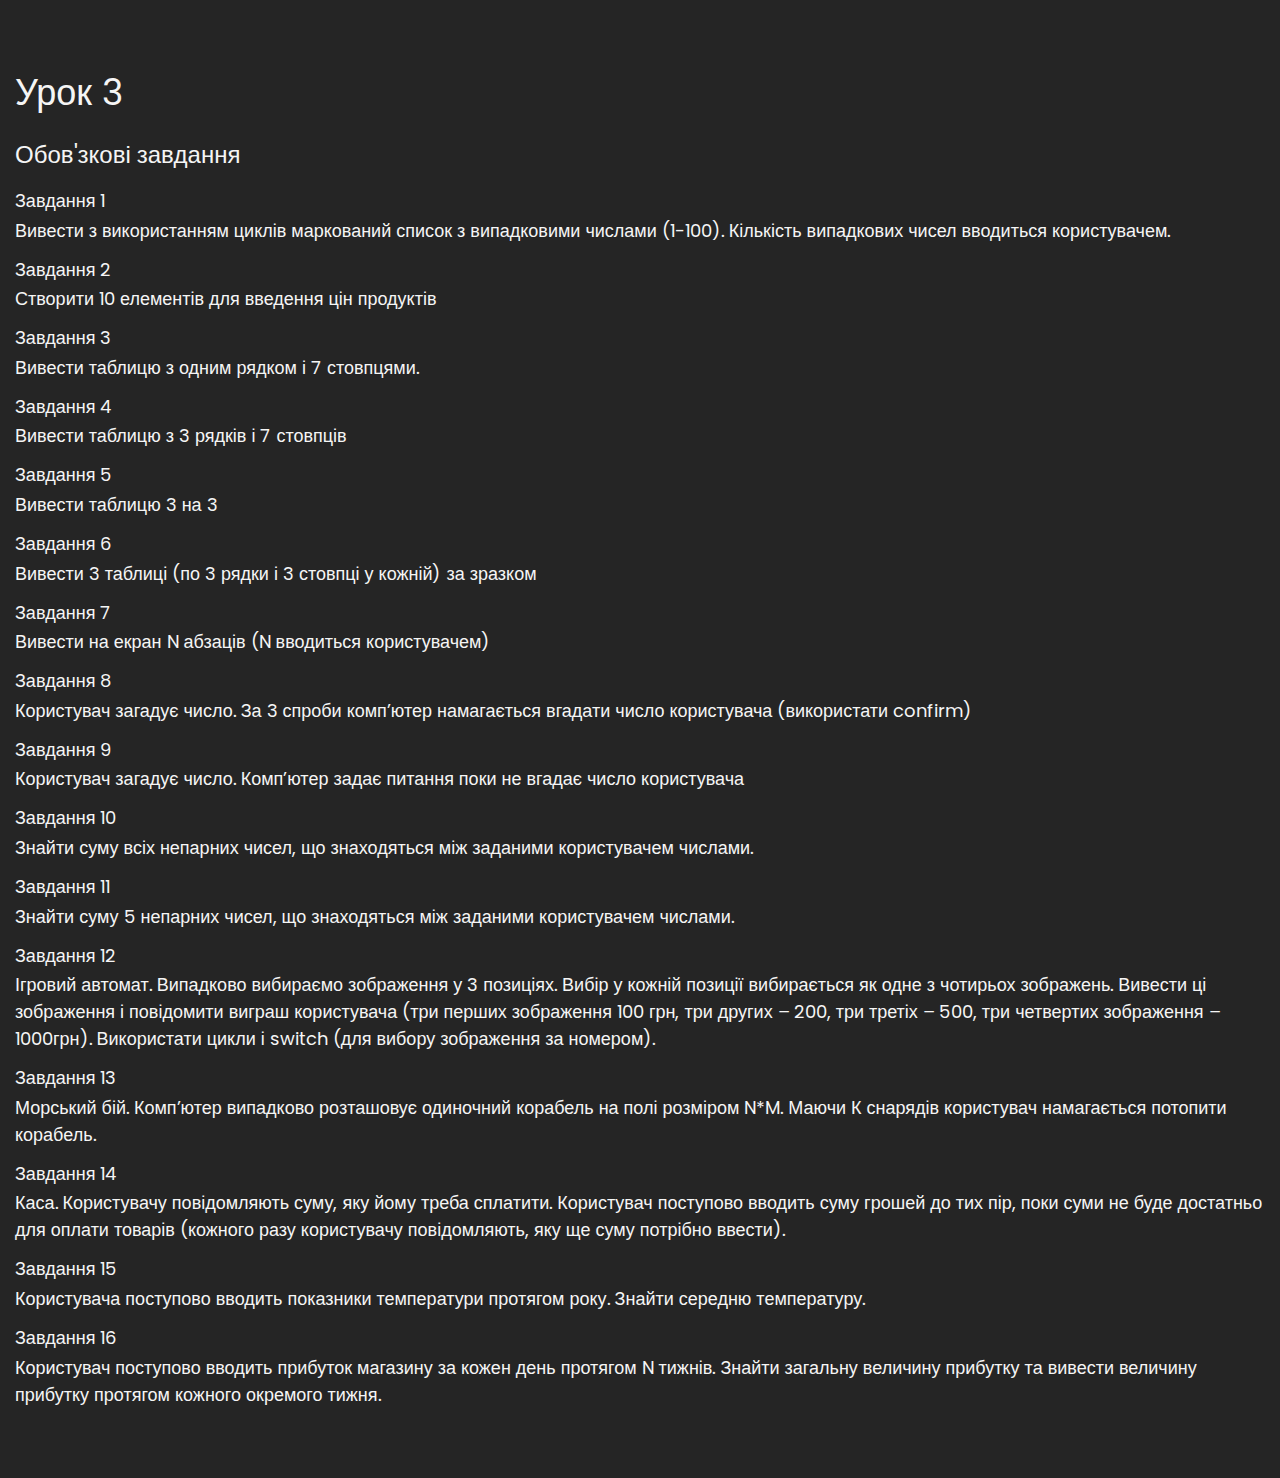
<file: index.html>
<!DOCTYPE html>
<html lang="ukr">

<head>
   <meta charset="UTF-8">
   <meta http-equiv="X-UA-Compatible" content="IE=edge">
   <meta name="viewport" content="width=device-width, initial-scale=1.0">
   <link rel="stylesheet" href="css/style.css">
   <title>Урок 5</title>
</head>

<body>
   <main class="page">
      <section class="block">
         <div class="block__container">
            <h1 class="block__title">Урок 3</h1>
            <div class="block__body">
               <div class="block__box">
                  <h2 class="block__subtitle">Обов'зкові завдання</h2>
                  <ul class="block__list">
                     <li class="block__item">
                        <a href="tasks/task1.html" class="block__link">Завдання 1</a>
                        <p class="block__text">Вивести з використанням циклів маркований список з випадковими числами (1-100). Кількість випадкових чисел вводиться користувачем.</p>
                     </li>
                     <li class="block__item">
                        <a href="tasks/task2.html" class="block__link">Завдання 2</a>
                        <p class="block__text">Створити 10 елементів для введення цін продуктів</p>
                     </li>
                     <li class="block__item">
                        <a href="tasks/task3.html" class="block__link">Завдання 3</a>
                        <p class="block__text">Вивести таблицю з одним рядком і 7 стовпцями.</p>
                     </li>
                     <li class="block__item">
                        <a href="tasks/task4.html" class="block__link">Завдання 4</a>
                        <p class="block__text">Вивести таблицю з 3 рядків і 7 стовпців</p>
                     </li>
                     <li class="block__item">
                        <a href="tasks/task5.html" class="block__link">Завдання 5</a>
                        <p class="block__text">Вивести таблицю 3 на 3</p>
                     </li>
                     <li class="block__item">
                        <a href="tasks/task6.html" class="block__link">Завдання 6</a>
                        <p class="block__text">Вивести 3 таблиці (по 3 рядки і 3 стовпці у кожній) за зразком</p>
                     </li>
                     <li class="block__item">
                        <a href="tasks/task7.html" class="block__link">Завдання 7</a>
                        <p class="block__text">Вивести на екран N абзаців (N вводиться користувачем)</p>
                     </li>
                     <li class="block__item">
                        <a href="tasks/task8.html" class="block__link">Завдання 8</a>
                        <p class="block__text">Користувач загадує число. За 3 спроби комп’ютер намагається вгадати число користувача (використати confirm)</p>
                     </li>
                     <li class="block__item">
                        <a href="tasks/task9.html" class="block__link">Завдання 9</a>
                        <p class="block__text">Користувач загадує число. Комп’ютер задає питання поки не вгадає число користувача</p>
                     </li>
                     <li class="block__item">
                        <a href="tasks/task10.html" class="block__link">Завдання 10</a>
                        <p class="block__text">Знайти суму всіх непарних чисел, що знаходяться між заданими користувачем числами.</p>
                     </li>
                     <li class="block__item">
                        <a href="tasks/task11.html" class="block__link">Завдання 11</a>
                        <p class="block__text">Знайти суму 5 непарних чисел, що знаходяться між заданими користувачем числами.</p>
                     </li>
                     <li class="block__item">
                        <a href="tasks/task12.html" class="block__link">Завдання 12</a>
                        <p class="block__text">Ігровий автомат. Випадково вибираємо зображення у 3 позиціях. Вибір у кожній позиції вибирається як одне з чотирьох зображень. Вивести ці зображення і повідомити виграш користувача (три перших зображення 100 грн, три других – 200, три третіх – 500, три четвертих зображення – 1000грн). Використати цикли і switch (для вибору зображення за номером).</p>
                     </li>
                     <li class="block__item">
                        <a href="tasks/task13.html" class="block__link">Завдання 13</a>
                        <p class="block__text">Морський бій. Комп’ютер випадково розташовує одиночний корабель на полі розміром N*M. Маючи К снарядів користувач намагається потопити корабель.</p>
                     </li>
                     <li class="block__item">
                        <a href="tasks/task14.html" class="block__link">Завдання 14</a>
                        <p class="block__text">Каса. Користувачу повідомляють суму, яку йому треба сплатити. Користувач поступово вводить суму грошей до тих пір, поки суми не буде достатньо для оплати товарів (кожного разу користувачу повідомляють, яку ще суму потрібно ввести).</p>
                     </li>
                     <li class="block__item">
                        <a href="tasks/task15.html" class="block__link">Завдання 15</a>
                        <p class="block__text">Користувача поступово вводить показники температури протягом року. Знайти середню температуру.</p>
                     </li>
                     <li class="block__item">
                        <a href="tasks/task16.html" class="block__link">Завдання 16</a>
                        <p class="block__text">Користувач поступово вводить прибуток магазину за кожен день протягом N тижнів. Знайти загальну величину прибутку та вивести величину прибутку протягом кожного окремого тижня.</p>
                     </li>
                  </ul>
               </div>
            </div>
         </div>
      </section>
   </main>
</body>

</html>
</file>
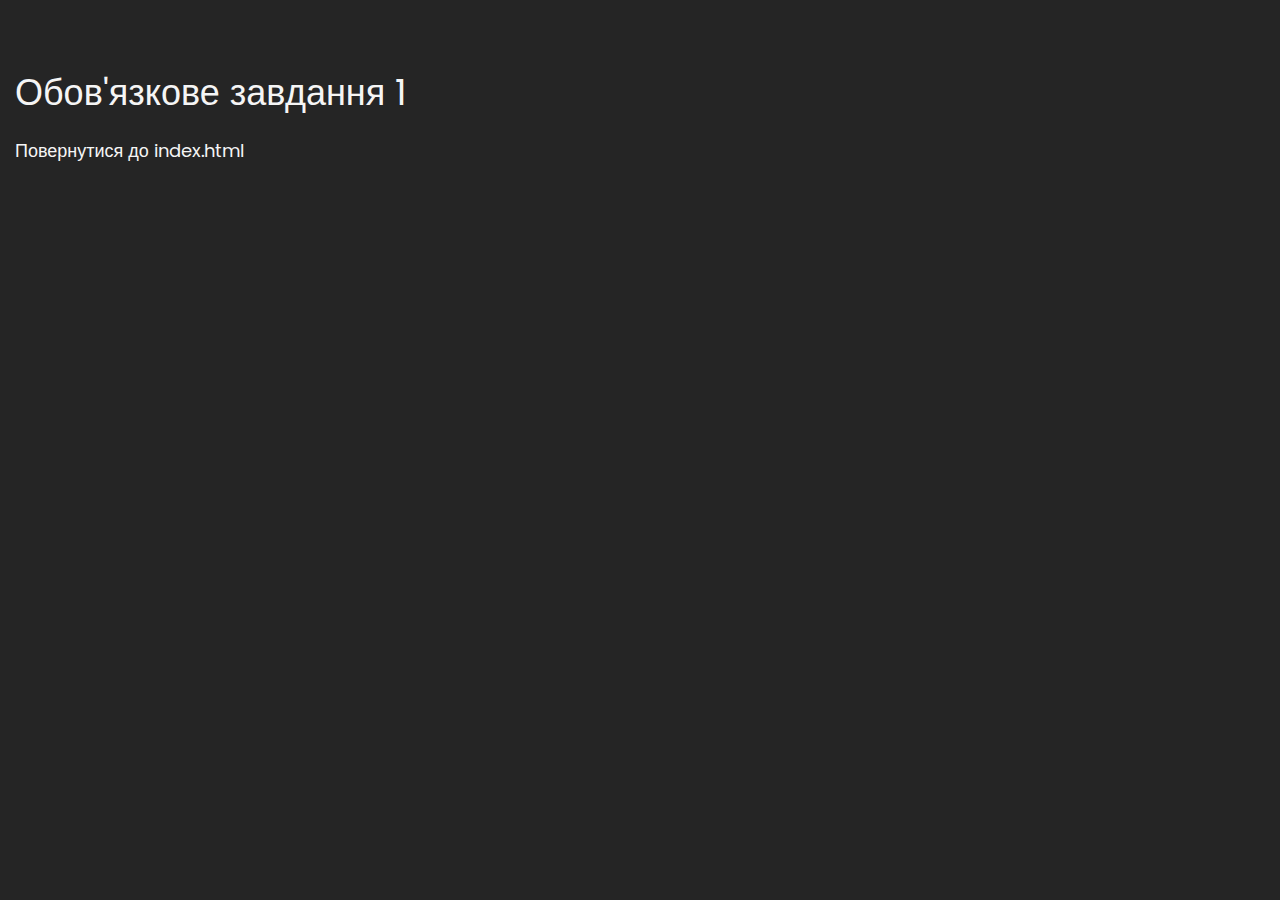
<file: tasks/task1.html>
<!DOCTYPE html>
<html lang="ukr">

<head>
   <meta charset="UTF-8">
   <meta http-equiv="X-UA-Compatible" content="IE=edge">
   <meta name="viewport" content="width=device-width, initial-scale=1.0">
   <link rel="stylesheet" href="../css/style.css">
   <title>Завдання 1</title>
</head>

<body>
   <main class="page">
      <section class="block">
         <div class="block__container">
            <h1 class="block__title">Обов'язкове завдання 1</h1>
            <div class="block__body">
               <a href="../index.html" class="block__link">Повернутися до index.html</a>
            </div>
         </div>
      </section>
   </main>
   <script>
      const numberQuantity = parseInt(prompt('Введіть кількість випадкових чисел'))

      document.write('<ul class="mark-list">')
      for (let i = 0; i < numberQuantity; i++) {
         const randimNumber = Math.floor(Math.random() * 100 + 1)
         document.write(`<li class="mark-list__item">${randimNumber}</li>`)
      }
      document.write('</ul>')
   </script>
</body>

</html>
</file>
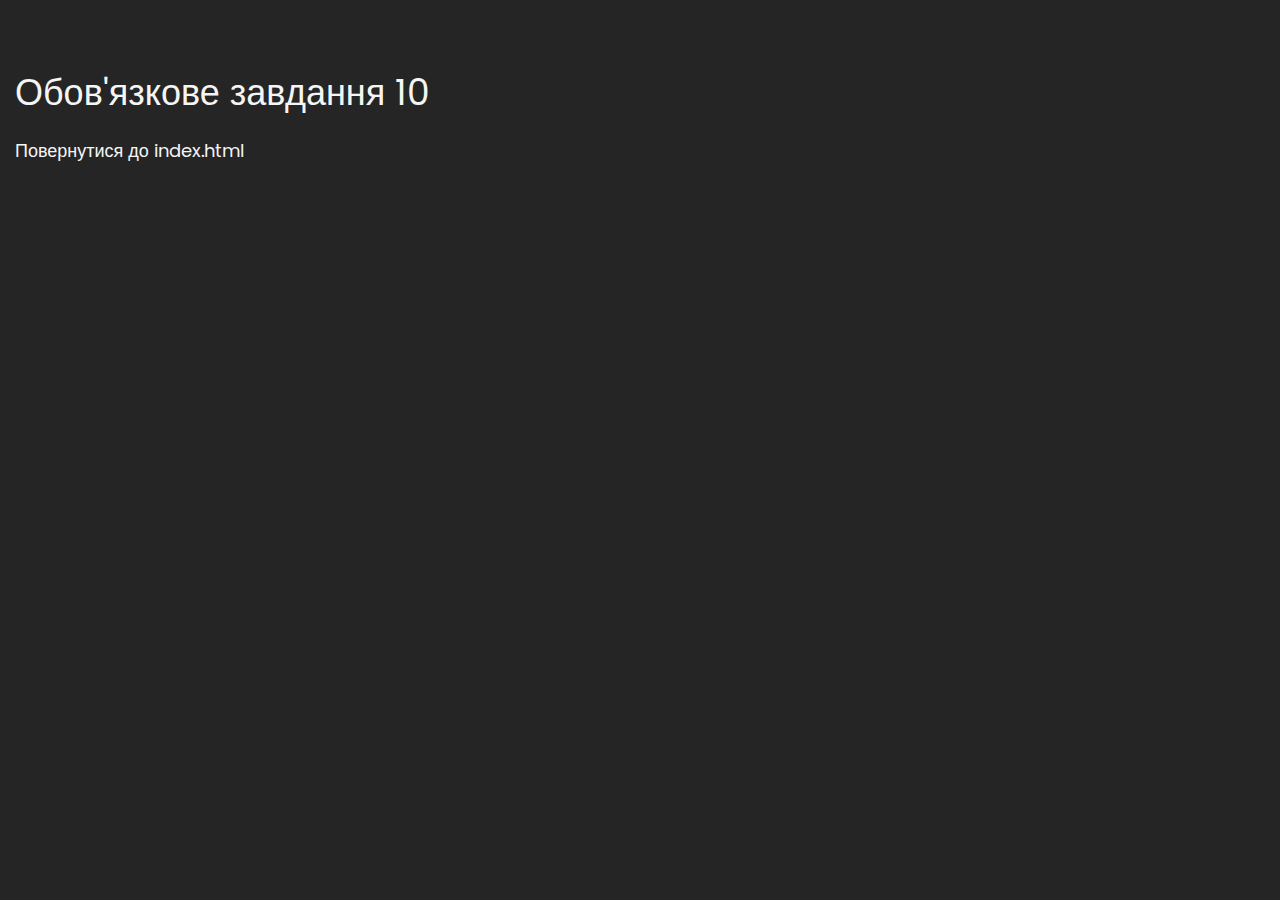
<file: tasks/task10.html>
<!DOCTYPE html>
<html lang="ukr">

<head>
   <meta charset="UTF-8">
   <meta http-equiv="X-UA-Compatible" content="IE=edge">
   <meta name="viewport" content="width=device-width, initial-scale=1.0">
   <link rel="stylesheet" href="../css/style.css">
   <title>Завдання 10</title>
</head>

<body>
   <main class="page">
      <section class="block">
         <div class="block__container">
            <h1 class="block__title">Обов'язкове завдання 10</h1>
            <div class="block__body">
               <a href="../index.html" class="block__link">Повернутися до index.html</a>
            </div>
         </div>
      </section>
   </main>
   <script>
      const minNumber = parseInt(prompt('Введіть мінімальне число'))
      const maxNumber = parseInt(prompt('Введіть максимальне число'))
      let oddNumbersSum = 0

      for (let i = minNumber; i <= maxNumber; i++) {
         if (i % 2 != 0)
            oddNumbersSum += i
      }

      alert(`Сума непарних чисел в діапазоні від ${minNumber} до ${maxNumber}: ${oddNumbersSum}`)
   </script>
</body>

</html>
</file>
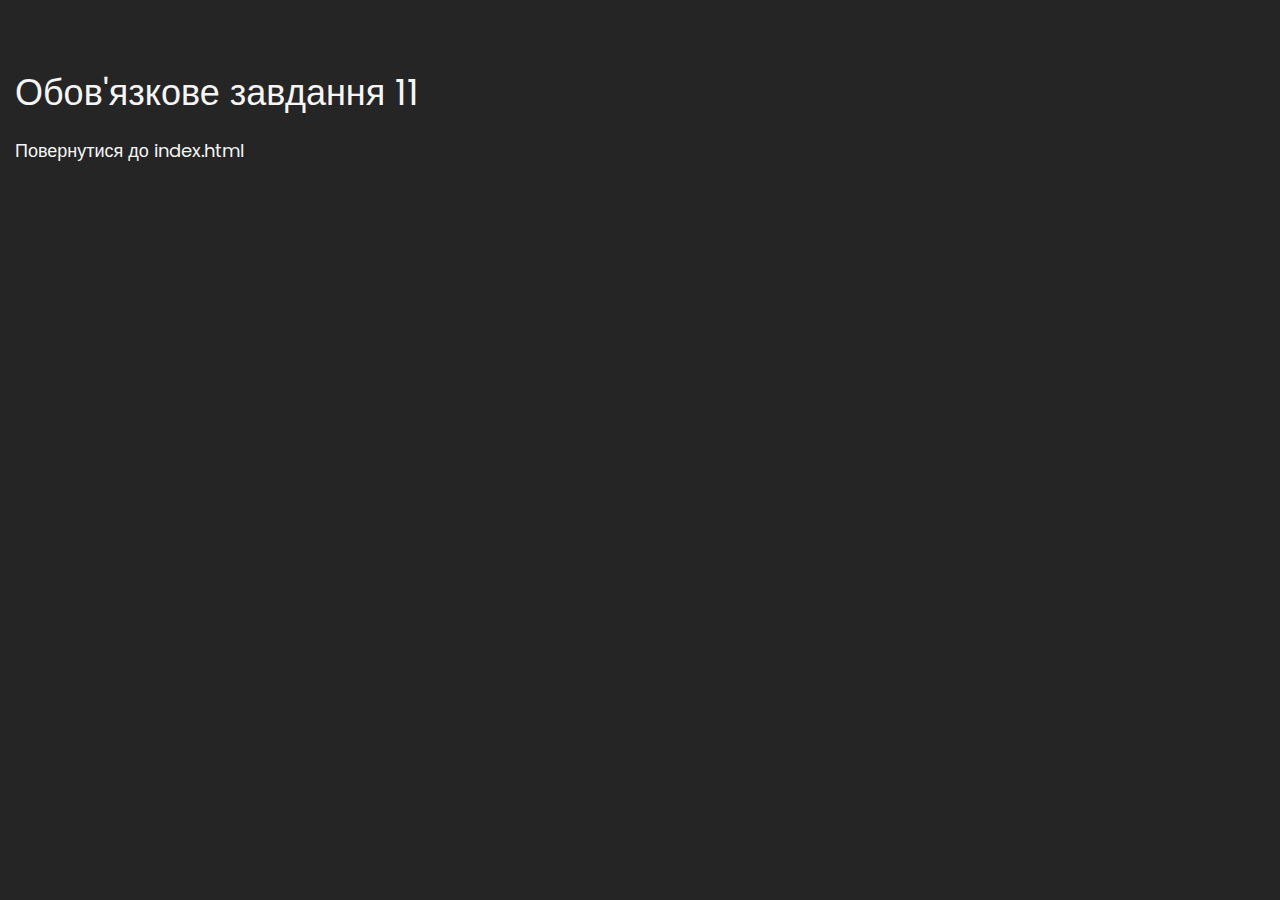
<file: tasks/task11.html>
<!DOCTYPE html>
<html lang="ukr">

<head>
   <meta charset="UTF-8">
   <meta http-equiv="X-UA-Compatible" content="IE=edge">
   <meta name="viewport" content="width=device-width, initial-scale=1.0">
   <link rel="stylesheet" href="../css/style.css">
   <title>Завдання 11</title>
</head>

<body>
   <main class="page">
      <section class="block">
         <div class="block__container">
            <h1 class="block__title">Обов'язкове завдання 11</h1>
            <div class="block__body">
               <a href="../index.html" class="block__link">Повернутися до index.html</a>
            </div>
         </div>
      </section>
   </main>
   <script>
      const minNumber = parseInt(prompt('Введіть мінімальне число'))
      const maxNumber = parseInt(prompt('Введіть максимальне число'))
      let oddNumbersSum = 0

      for (let i = minNumber, oddNumbersCounter = 0; i <= maxNumber && oddNumbersCounter < 5; i++) {
         if (i % 2 !== 0) {
            oddNumbersSum += i
            oddNumbersCounter++
         }
      }

      alert(`Сума 5 непарних чисел в діапазоні від ${minNumber} до ${maxNumber}: ${oddNumbersSum}`)
   </script>
</body>

</html>
</file>
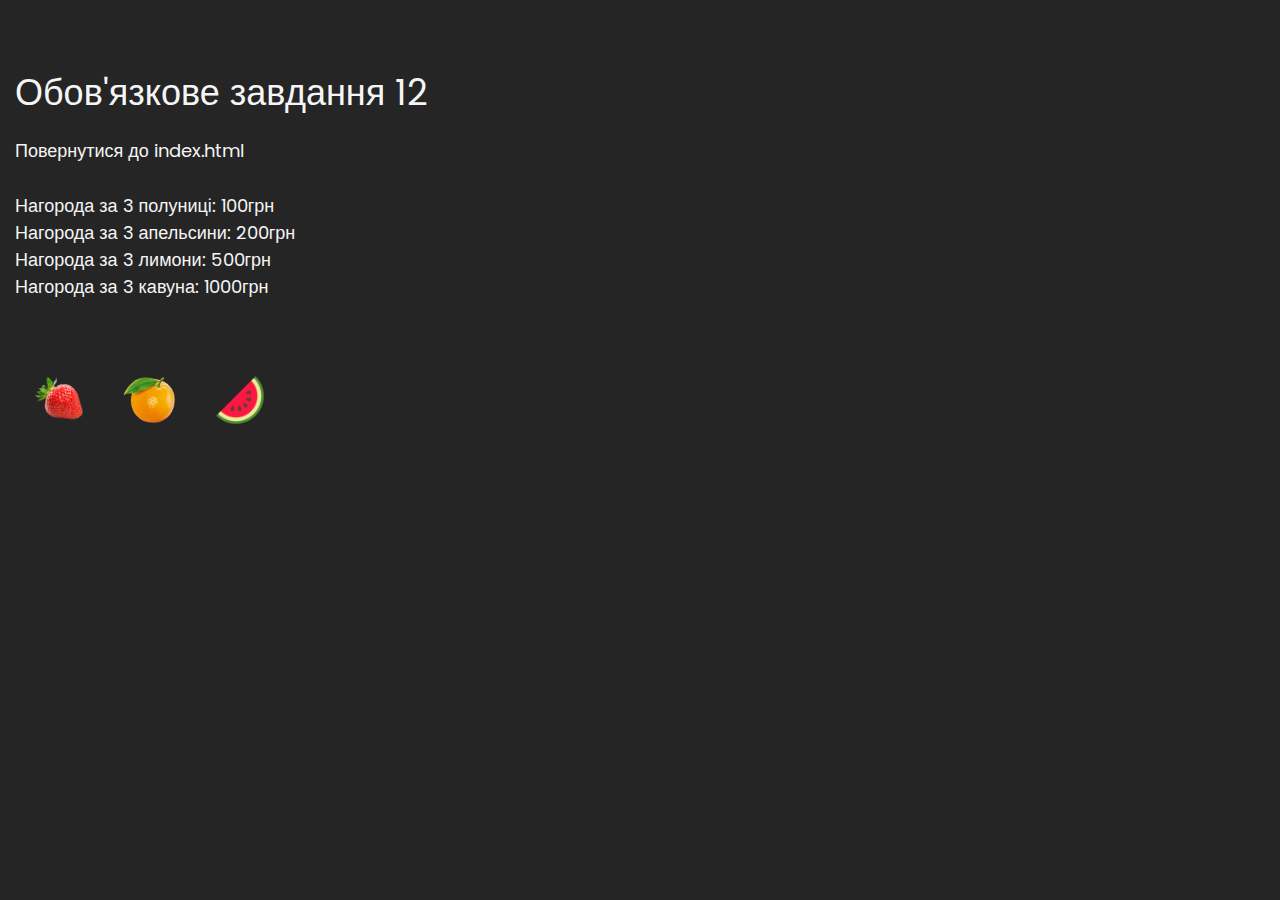
<file: tasks/task12.html>
<!DOCTYPE html>
<html lang="ukr">

<head>
   <meta charset="UTF-8">
   <meta http-equiv="X-UA-Compatible" content="IE=edge">
   <meta name="viewport" content="width=device-width, initial-scale=1.0">
   <link rel="stylesheet" href="../css/style.css">
   <title>Завдання 12</title>
</head>

<body>
   <main class="page">
      <section class="block">
         <div class="block__container">
            <h1 class="block__title">Обов'язкове завдання 12</h1>
            <div class="block__body">
               <a href="../index.html" class="block__link">Повернутися до index.html</a>
            </div>
            <div class="block__text">
               <p>Нагорода за 3 полуниці: 100грн</p>
               <p>Нагорода за 3 апельсини: 200грн</p>
               <p>Нагорода за 3 лимони: 500грн</p>
               <p>Нагорода за 3 кавуна: 1000грн</p>
            </div>
         </div>
      </section>
   </main>
   <script>
      document.write('<div class="game">')
      for (let i = 0; i < 3; i++) {
         const randomNumber = Math.floor(Math.random() * 4 + 1)

         switch (randomNumber) {
            case 1:
               document.write('<img src="../img/image01.png" alt="Image" class="game__image">')
               break
            case 2:
               document.write('<img src="../img/image02.png" alt="Image" class="game__image">')
               break
            case 3:
               document.write('<img src="../img/image03.png" alt="Image" class="game__image">')
               break
            case 4:
               document.write('<img src="../img/image04.png" alt="Image" class="game__image">')
               break
         }
      }
      document.write('</div>')
   </script>
</body>

</html>
</file>
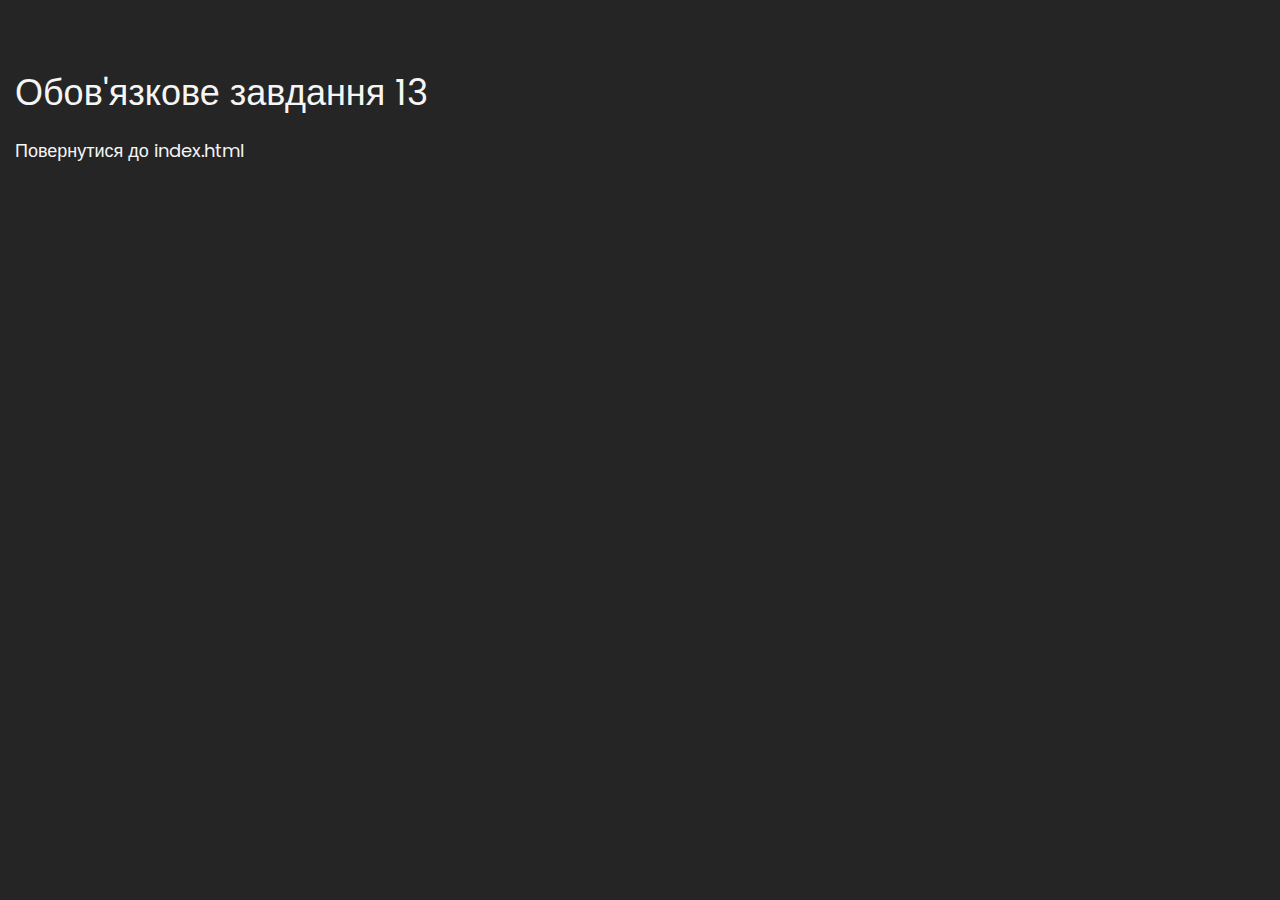
<file: tasks/task13.html>
<!DOCTYPE html>
<html lang="ukr">

<head>
   <meta charset="UTF-8">
   <meta http-equiv="X-UA-Compatible" content="IE=edge">
   <meta name="viewport" content="width=device-width, initial-scale=1.0">
   <link rel="stylesheet" href="../css/style.css">
   <title>Завдання 13</title>
</head>

<body>
   <main class="page">
      <section class="block">
         <div class="block__container">
            <h1 class="block__title">Обов'язкове завдання 13</h1>
            <div class="block__body">
               <a href="../index.html" class="block__link">Повернутися до index.html</a>
            </div>
         </div>
      </section>
   </main>
   <script>
      const fieldWidth = parseInt(prompt('Введіть ширину поля'))
      const fieldHeight = parseInt(prompt('Введіть висоту поля'))
      const shellsNumber = parseInt(prompt('Введіть кількість снарядів'))

      const shipCoordinatesX = Math.floor(Math.random() * fieldWidth + 1)
      const shipCoordinatesY = Math.floor(Math.random() * fieldHeight + 1)

      console.log(shipCoordinatesX, shipCoordinatesY);

      let status = `Ви програли. Координати корабля X: ${shipCoordinatesX} Y: ${shipCoordinatesY}`

      for (let i = 0; i < shellsNumber; i++) {
         const shotCoordinatesX = parseInt(prompt('Введіть координати пострілу по X'))
         const shotCoordinatesY = parseInt(prompt('Введіть координати пострілу по Y'))

         if (shotCoordinatesX === shipCoordinatesX && shotCoordinatesY === shipCoordinatesY) {
            status = `Вітаю, корабель на дні! Координати корабля X: ${shipCoordinatesX} Y: ${shipCoordinatesY}`
            break
         } else
            alert(`Промах. Координати пострілу X: ${shotCoordinatesX} Y: ${shotCoordinatesY}`)
      }

      alert(status)
   </script>
</body>

</html>
</file>
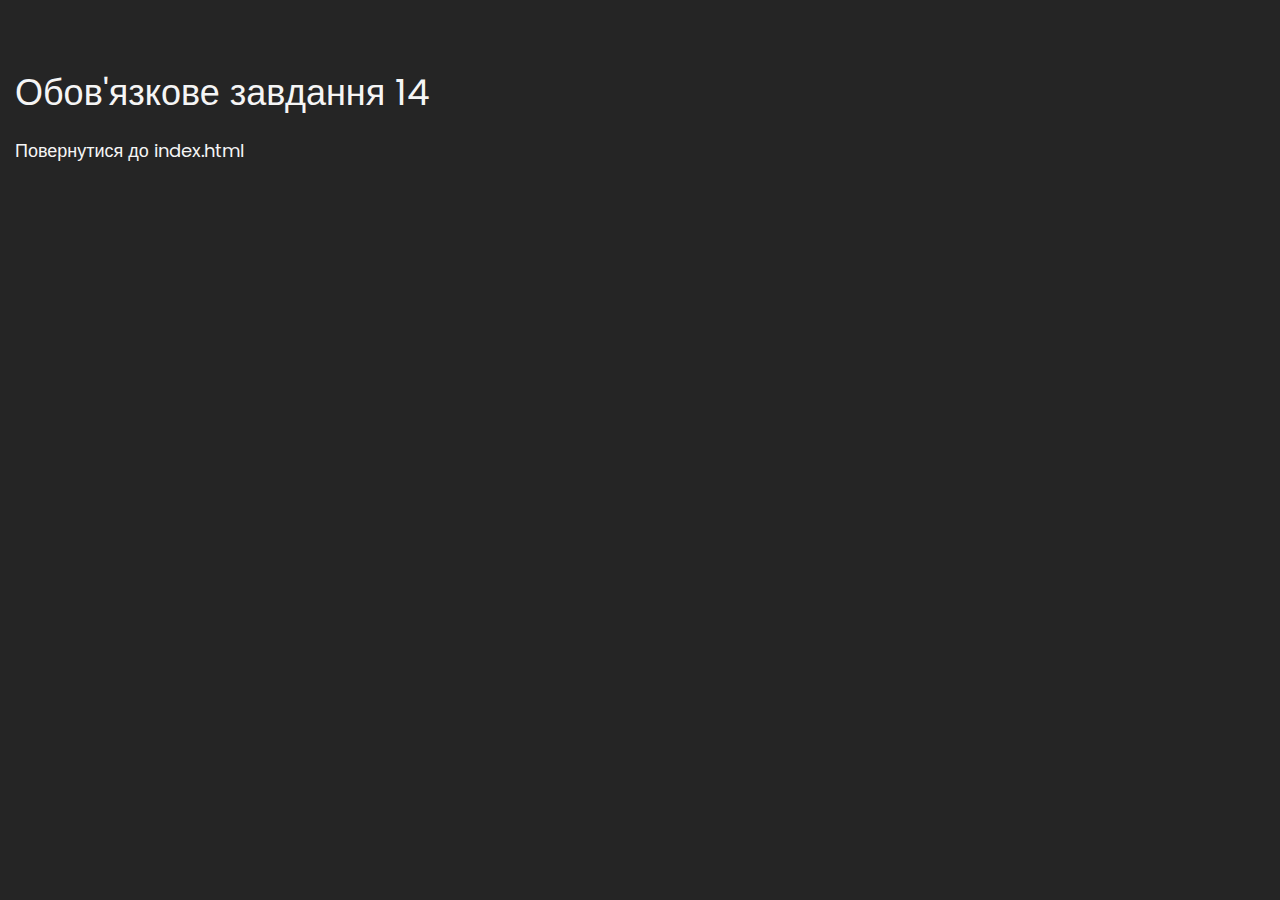
<file: tasks/task14.html>
<!DOCTYPE html>
<html lang="ukr">

<head>
   <meta charset="UTF-8">
   <meta http-equiv="X-UA-Compatible" content="IE=edge">
   <meta name="viewport" content="width=device-width, initial-scale=1.0">
   <link rel="stylesheet" href="../css/style.css">
   <title>Завдання 14</title>
</head>

<body>
   <main class="page">
      <section class="block">
         <div class="block__container">
            <h1 class="block__title">Обов'язкове завдання 14</h1>
            <div class="block__body">
               <a href="../index.html" class="block__link">Повернутися до index.html</a>
            </div>
         </div>
      </section>
   </main>
   <script>
      const paymentAmount = Math.floor(Math.random() * 100 + 1)

      let ueserPayment, result, remainder = paymentAmount

      do {
         ueserPayment = parseFloat(prompt(`Ви повинні сплатити ${remainder}грн. Введіть суму`))
         remainder -= ueserPayment
      } while (remainder > 0)

      if (remainder == 0)
         result = `Ви сплатили всю суму: ${paymentAmount}грн.`
      else
         result = `Ви сплатили всю суму: ${paymentAmount}грн. Ваша решта: ${Math.abs(remainder)}грн`

      alert(result)
   </script>
</body>

</html>
</file>
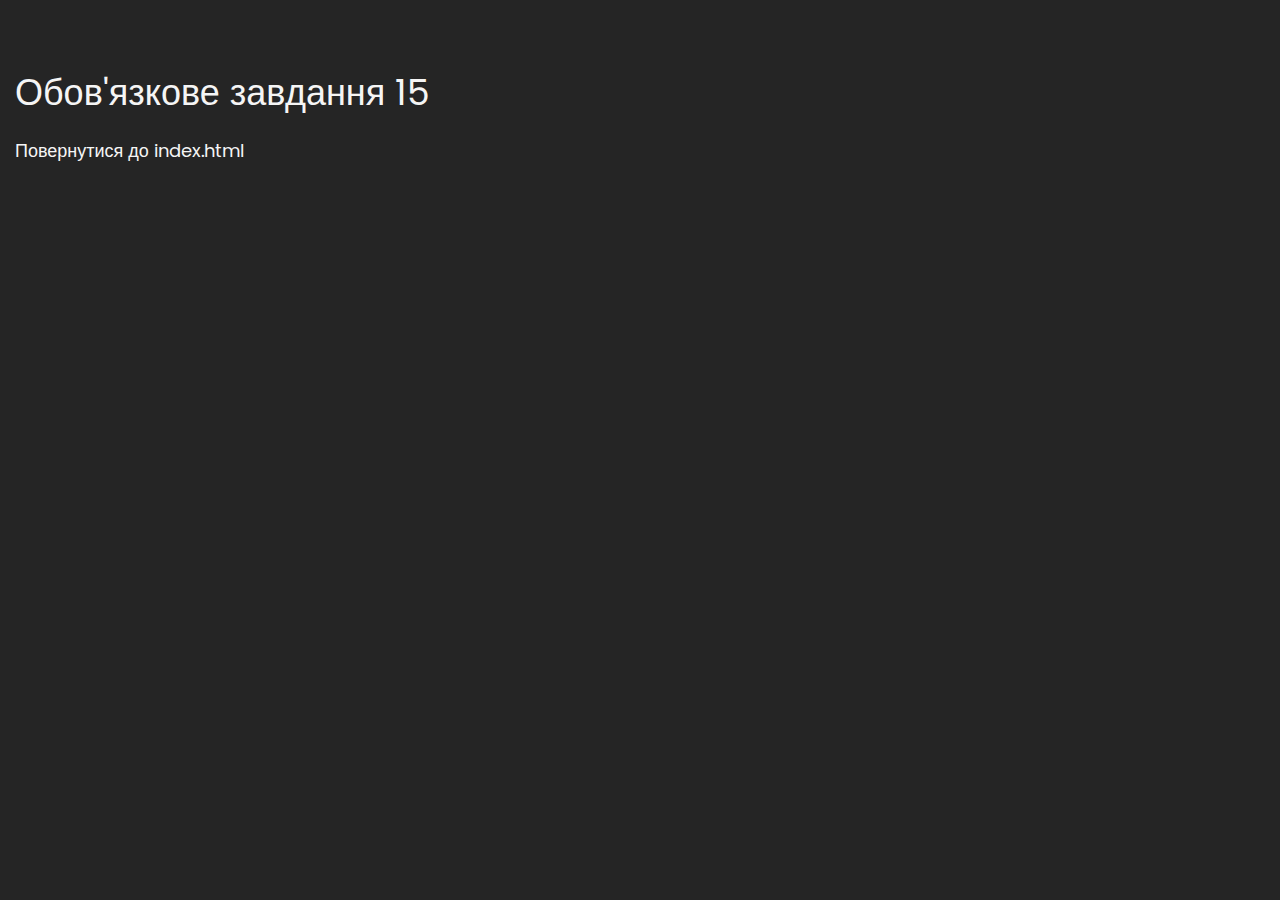
<file: tasks/task15.html>
<!DOCTYPE html>
<html lang="ukr">

<head>
   <meta charset="UTF-8">
   <meta http-equiv="X-UA-Compatible" content="IE=edge">
   <meta name="viewport" content="width=device-width, initial-scale=1.0">
   <link rel="stylesheet" href="../css/style.css">
   <title>Завдання 15</title>
</head>

<body>
   <main class="page">
      <section class="block">
         <div class="block__container">
            <h1 class="block__title">Обов'язкове завдання 15</h1>
            <div class="block__body">
               <a href="../index.html" class="block__link">Повернутися до index.html</a>
            </div>
         </div>
      </section>
   </main>
   <script>
      let monthTemperature, temperatureSum = 0
      const year = 12

      for (let month = 1; month <= year; month++) {
         monthTemperature = parseFloat(prompt(`Введіть температуру за ${month} місяць`))
         temperatureSum += monthTemperature
      }

      const averageTemperature = temperatureSum / year

      alert(`Середня температура за рік: ${averageTemperature} градусів`)
   </script>
</body>

</html>
</file>
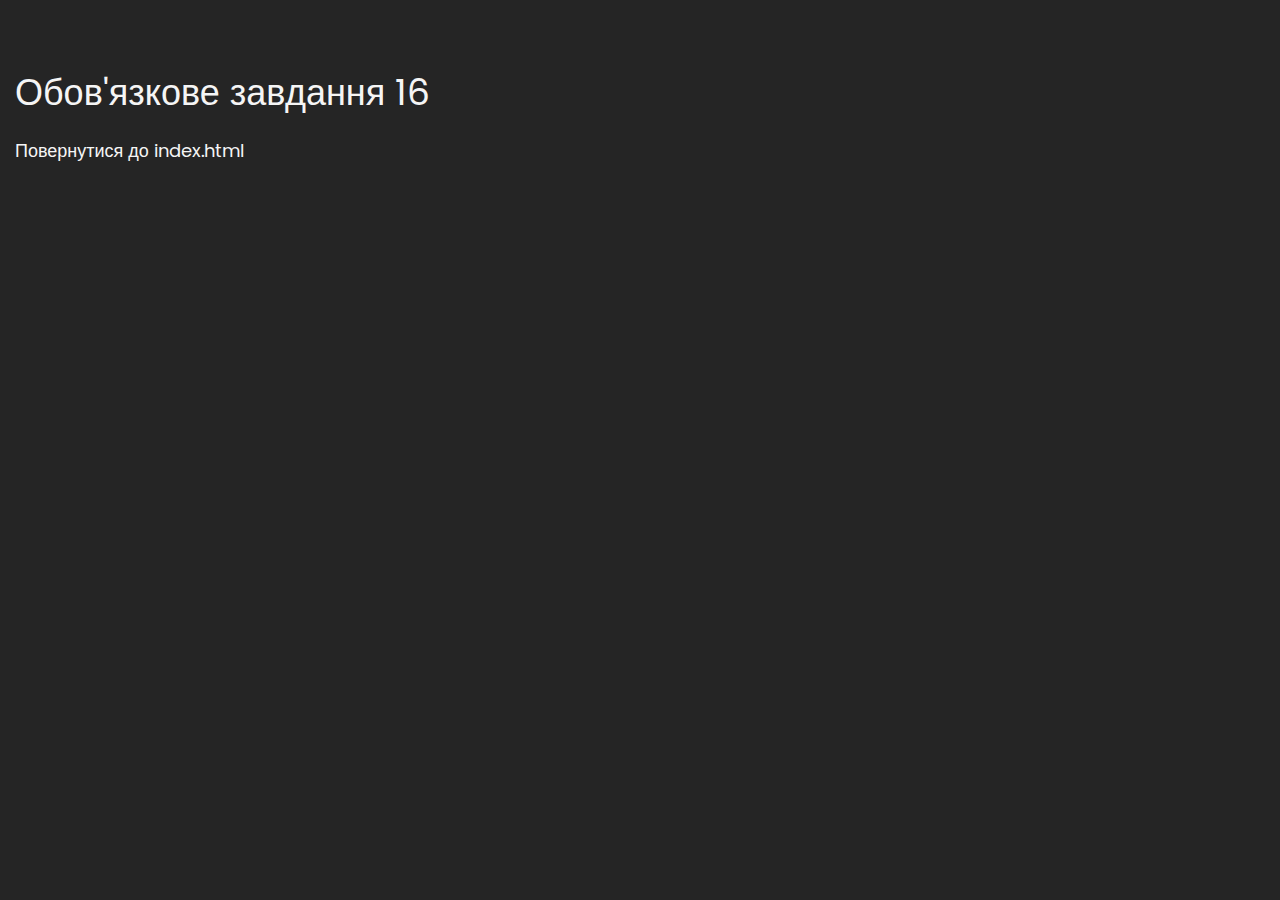
<file: tasks/task16.html>
<!DOCTYPE html>
<html lang="ukr">

<head>
   <meta charset="UTF-8">
   <meta http-equiv="X-UA-Compatible" content="IE=edge">
   <meta name="viewport" content="width=device-width, initial-scale=1.0">
   <link rel="stylesheet" href="../css/style.css">
   <title>Завдання 16</title>
</head>

<body>
   <main class="page">
      <section class="block">
         <div class="block__container">
            <h1 class="block__title">Обов'язкове завдання 16</h1>
            <div class="block__body">
               <a href="../index.html" class="block__link">Повернутися до index.html</a>
            </div>
         </div>
      </section>
   </main>
   <script>
      const weeksQuantity = parseInt(prompt('Введіть кількість тижнів'))
      const week = 7
      let storeProfit, AllWeeksProfitSum = 0

      for (let weekNumber = 1; weekNumber <= weeksQuantity; weekNumber++) {
         let weekProfitSum = 0
         for (let day = 1; day <= week; day++) {
            storeProfit = parseFloat(prompt(`Введіть прибуток магазину за ${day} день ${weekNumber} тиждень`))
            weekProfitSum += storeProfit
         }
         AllWeeksProfitSum += weekProfitSum
         alert(`Прибуток за ${weekNumber} тиждень: ${weekProfitSum}грн.`)
      }

      alert(`Загальний прибуток магазину: ${AllWeeksProfitSum}грн.`)
   </script>
</body>

</html>
</file>
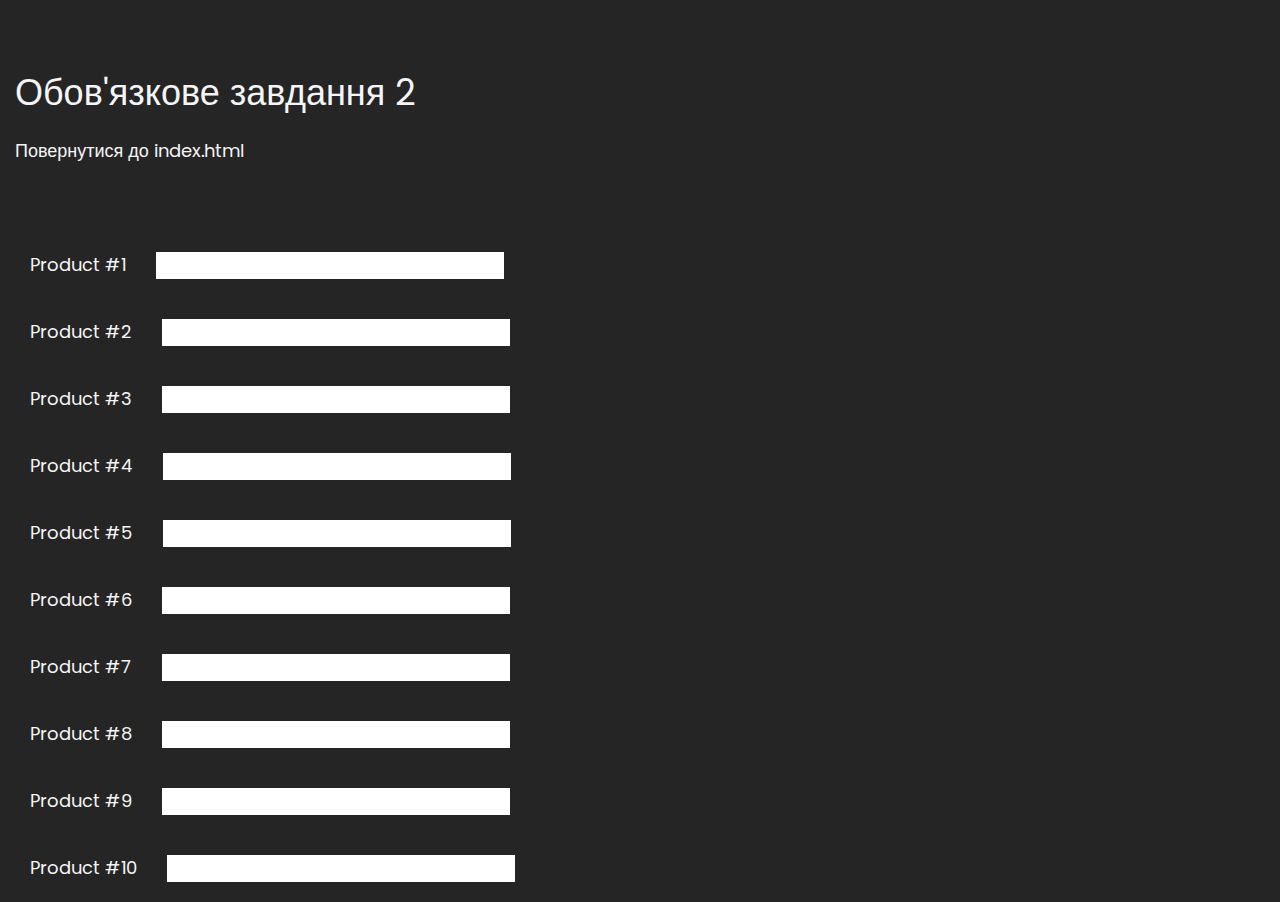
<file: tasks/task2.html>
<!DOCTYPE html>
<html lang="ukr">

<head>
   <meta charset="UTF-8">
   <meta http-equiv="X-UA-Compatible" content="IE=edge">
   <meta name="viewport" content="width=device-width, initial-scale=1.0">
   <link rel="stylesheet" href="../css/style.css">
   <title>Завдання 2</title>
</head>

<body>
   <main class="page">
      <section class="block">
         <div class="block__container">
            <h1 class="block__title">Обов'язкове завдання 2</h1>
            <div class="block__body">
               <a href="../index.html" class="block__link">Повернутися до index.html</a>
            </div>
         </div>
      </section>
   </main>
   <script>
      for (let i = 1; i <= 10; i++) {
         document.write(`
         <div class="product-block">
            <label for="product_${i}" class="product-block__title">Product #${i}</label>
            <input id="product_${i}" type="text" class="product-block__input">
         </div>
         `)
      }
   </script>
</body>

</html>
</file>
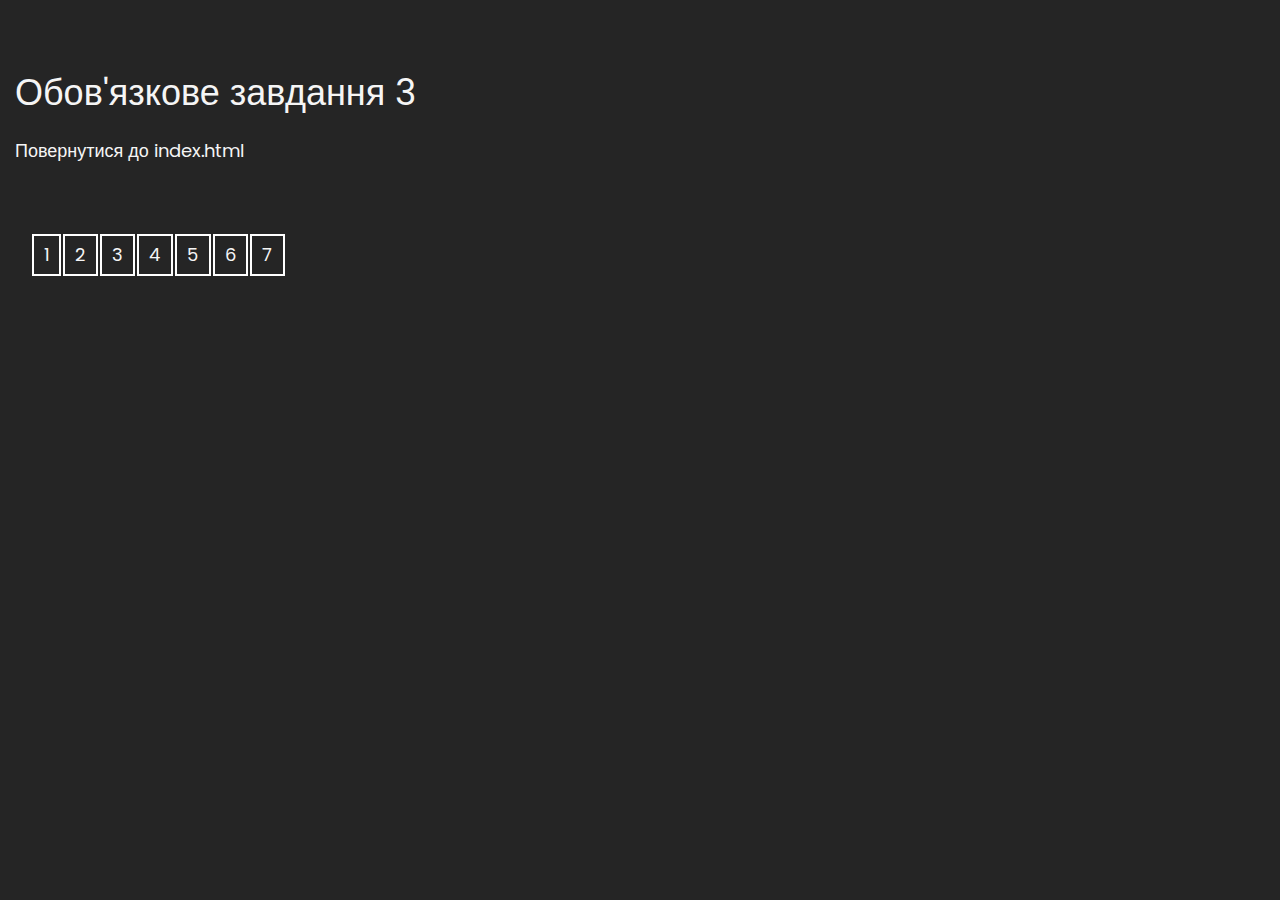
<file: tasks/task3.html>
<!DOCTYPE html>
<html lang="ukr">

<head>
   <meta charset="UTF-8">
   <meta http-equiv="X-UA-Compatible" content="IE=edge">
   <meta name="viewport" content="width=device-width, initial-scale=1.0">
   <link rel="stylesheet" href="../css/style.css">
   <title>Завдання 3</title>
</head>

<body>
   <main class="page">
      <section class="block">
         <div class="block__container">
            <h1 class="block__title">Обов'язкове завдання 3</h1>
            <div class="block__body">
               <a href="../index.html" class="block__link">Повернутися до index.html</a>
            </div>
         </div>
      </section>
   </main>
   <script>
      document.write(`
      <table class="table">
         <tbody class="table__body">
            <tr class="table__row">
         `)
      for (let i = 1; i <= 7; i++) {
         document.write(`<td class="table__column">${i}</td>`)
      }
      document.write(`
            </tr>
         </tbody>
      </table>
      `)
   </script>
</body>

</html>
</file>
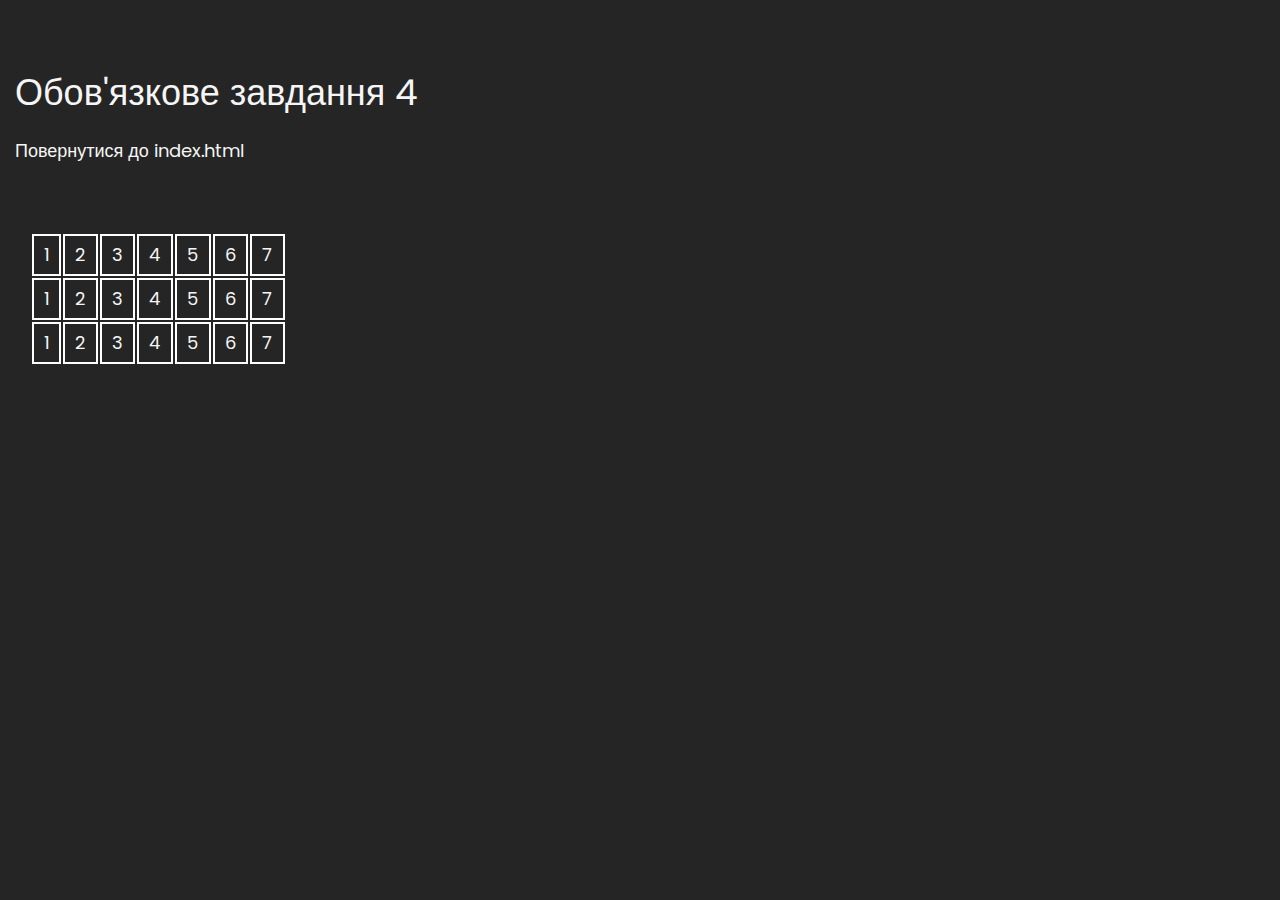
<file: tasks/task4.html>
<!DOCTYPE html>
<html lang="ukr">

<head>
   <meta charset="UTF-8">
   <meta http-equiv="X-UA-Compatible" content="IE=edge">
   <meta name="viewport" content="width=device-width, initial-scale=1.0">
   <link rel="stylesheet" href="../css/style.css">
   <title>Завдання 4</title>
</head>

<body>
   <main class="page">
      <section class="block">
         <div class="block__container">
            <h1 class="block__title">Обов'язкове завдання 4</h1>
            <div class="block__body">
               <a href="../index.html" class="block__link">Повернутися до index.html</a>
            </div>
         </div>
      </section>
   </main>
   <script>
      document.write(`
      <table class="table">
         <tbody class="table__body">
         `)
      for (let rowNumber = 0; rowNumber < 3; rowNumber++) {
         document.write(`<tr class="table__row">`)
         for (let i = 1; i <= 7; i++) {
            document.write(`<td class="table__column">${i}</td>`)
         }
         document.write(`</tr>`)
      }
      document.write(`
         </tbody>
      </table>`)
   </script>
</body>

</html>
</file>
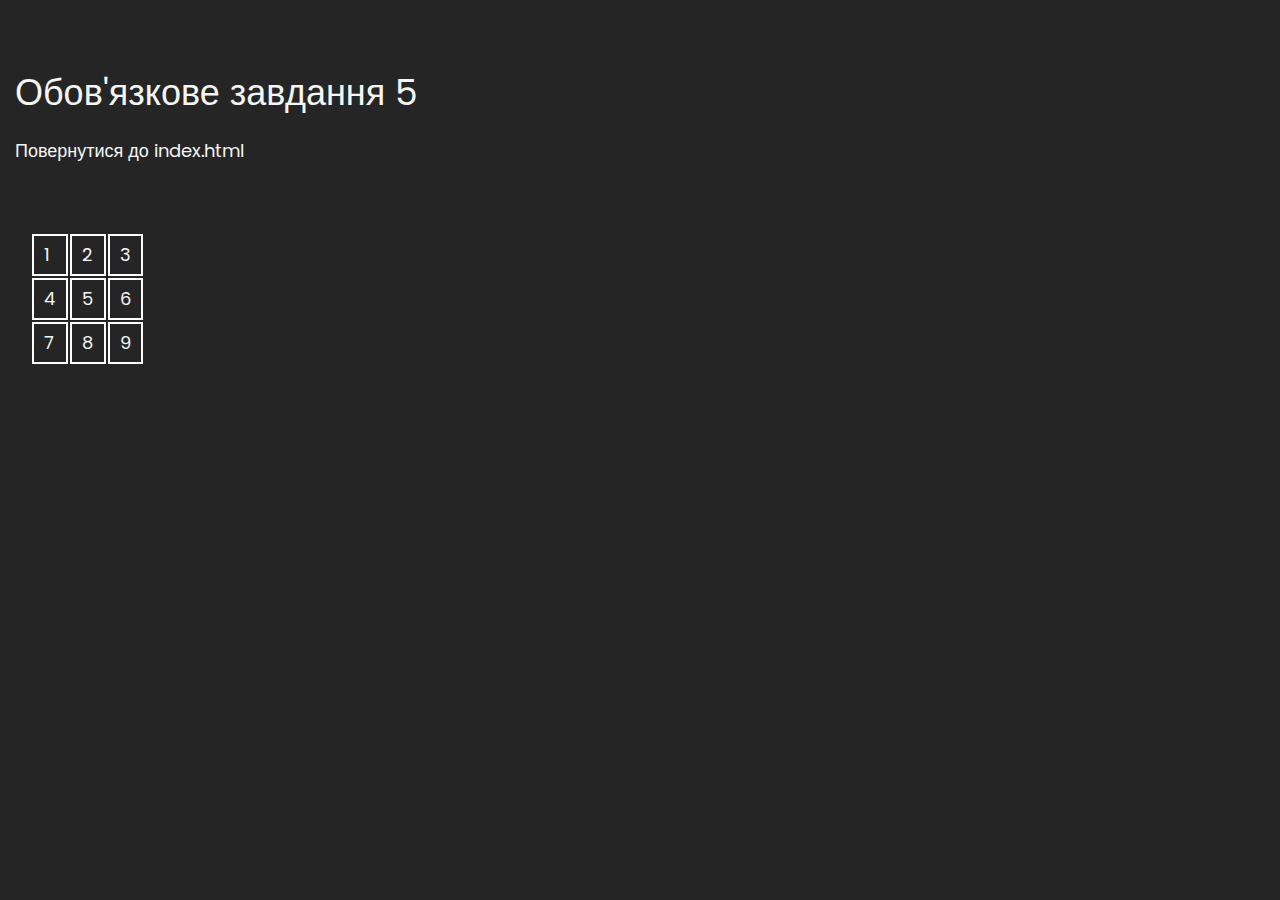
<file: tasks/task5.html>
<!DOCTYPE html>
<html lang="ukr">

<head>
   <meta charset="UTF-8">
   <meta http-equiv="X-UA-Compatible" content="IE=edge">
   <meta name="viewport" content="width=device-width, initial-scale=1.0">
   <link rel="stylesheet" href="../css/style.css">
   <title>Завдання 5</title>
</head>

<body>
   <main class="page">
      <section class="block">
         <div class="block__container">
            <h1 class="block__title">Обов'язкове завдання 5</h1>
            <div class="block__body">
               <a href="../index.html" class="block__link">Повернутися до index.html</a>
            </div>
         </div>
      </section>
   </main>
   <script>
      let numberCounter = 1;
      document.write(`
      <table class="table">
         <tbody class="table__body">
         `)
      for (let rowNumber = 0; rowNumber < 3; rowNumber++) {
         document.write(`<tr class="table__row">`)
         for (let i = 0; i < 3; i++) {
            document.write(`<td class="table__column">${numberCounter}</td>`)
            numberCounter++
         }
         document.write(`</tr>`)
      }
      document.write(`
      </tbody>
      </table>`)
   </script>
</body>

</html>
</file>
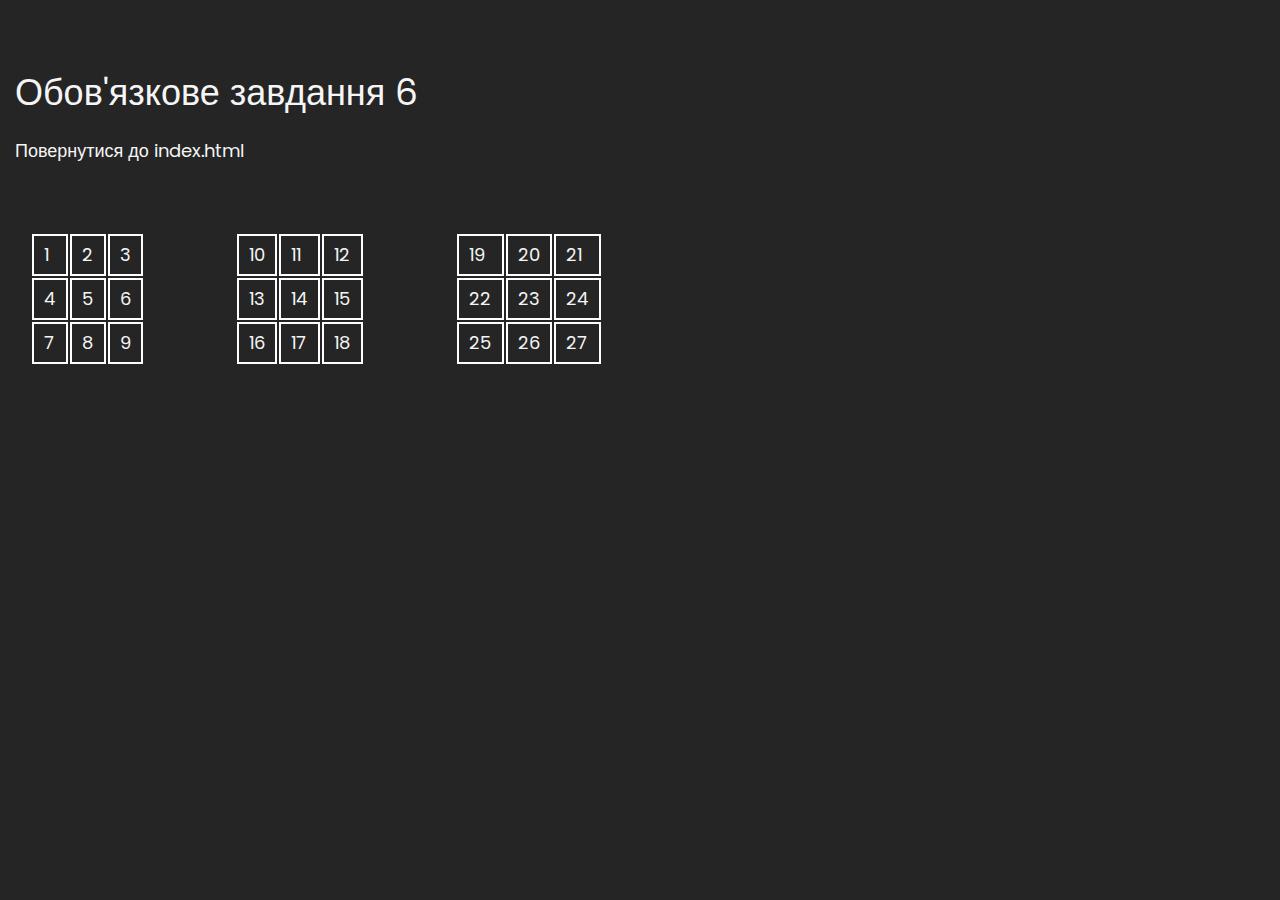
<file: tasks/task6.html>
<!DOCTYPE html>
<html lang="ukr">

<head>
   <meta charset="UTF-8">
   <meta http-equiv="X-UA-Compatible" content="IE=edge">
   <meta name="viewport" content="width=device-width, initial-scale=1.0">
   <link rel="stylesheet" href="../css/style.css">
   <title>Завдання 6</title>
</head>

<body>
   <main class="page">
      <section class="block">
         <div class="block__container">
            <h1 class="block__title">Обов'язкове завдання 6</h1>
            <div class="block__body">
               <a href="../index.html" class="block__link">Повернутися до index.html</a>
            </div>
         </div>
      </section>
   </main>
   <script>
      let numberCounter = 1;
      document.write(`<div class="tabels">
         <tbody class="table__body">
         `)
      for (let tabelNumber = 0; tabelNumber < 3; tabelNumber++) {
         document.write(`<table class="table">`)
         for (let rowNumber = 0; rowNumber < 3; rowNumber++) {
            document.write(`<tr class="table__row">`)
            for (let i = 0; i < 3; i++) {
               document.write(`<td class="table__column">${numberCounter}</td>`)
               numberCounter++
            }
            document.write(`</tr>`)
         }
         document.write(`</tbody>
         </table>`)
      }
      document.write(`</div>`)
   </script>
</body>

</html>
</file>
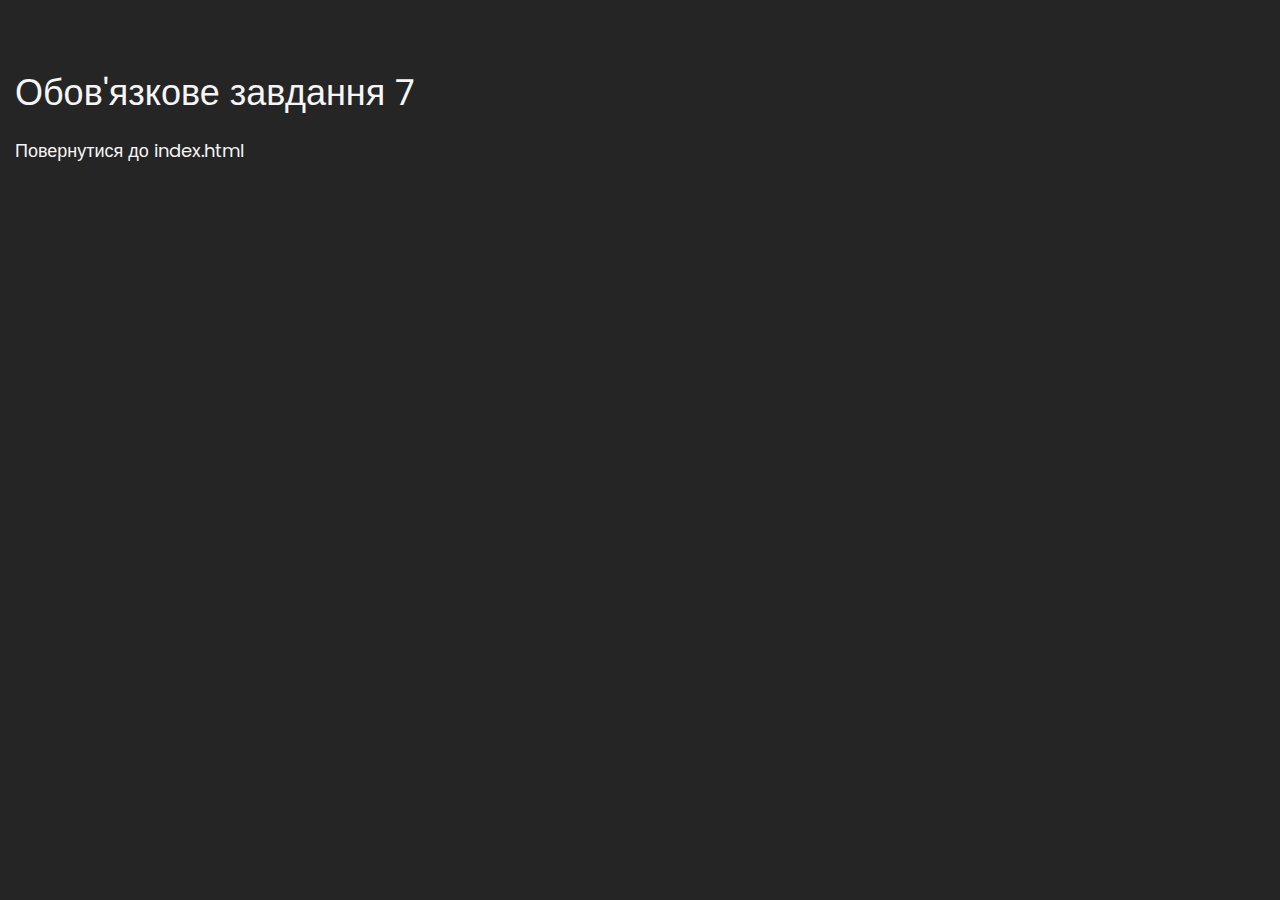
<file: tasks/task7.html>
<!DOCTYPE html>
<html lang="ukr">

<head>
   <meta charset="UTF-8">
   <meta http-equiv="X-UA-Compatible" content="IE=edge">
   <meta name="viewport" content="width=device-width, initial-scale=1.0">
   <link rel="stylesheet" href="../css/style.css">
   <title>Завдання 7</title>
</head>

<body>
   <main class="page">
      <section class="block">
         <div class="block__container">
            <h1 class="block__title">Обов'язкове завдання 7</h1>
            <div class="block__body">
               <a href="../index.html" class="block__link">Повернутися до index.html</a>
            </div>
         </div>
      </section>
   </main>
   <script>
      const paragraphMaxNumber = parseInt(prompt('Введіть кількість абзаців'))

      for (let articlehNumber = 1; articlehNumber <= paragraphMaxNumber; articlehNumber++) {
         document.write(`
         <div class="article">
            <h2 class="article__title">Заголовок ${articlehNumber}</h2>
         `)
         for (let paragraphNumber = 1; paragraphNumber <= articlehNumber; paragraphNumber++) {
            document.write(`<p class="article__text">Розділ ${articlehNumber}, параграф ${paragraphNumber}</p>`)
         }
         document.write('</div>')
      }
   </script>
</body>

</html>
</file>
<file: css/style.css>
@import url("reset.css");
@import url("https://fonts.googleapis.com/css?family=Poppins:regular");

body {
   font-family: "Poppins", sans-serif;
   color: #f5f5f5;
   font-size: 18px;
   background-color: #252525;
}

[class*="__container"] {
   max-width: 1310px;
   margin: 0 auto;
   padding: 0 15px;
}

.block {
   padding: 70px 0;
}
.block__container {
}
.block__title {
   font-size: 36px;
   line-height: 125%;
}
.block__title:not(:last-child) {
   margin-bottom: 25px;
}
.block__body {
}
.block__body:not(:last-child) {
   margin-bottom: 30px;
}
.block__box:not(:last-child) {
   margin-bottom: 40px;
}
.block__subtitle {
   font-size: 24px;
   line-height: 125%;
}
.block__subtitle:not(:last-child) {
   margin-bottom: 20px;
}
.block__list {
}
.block__item {
}
.block__item {
   display: grid;
   row-gap: 5px;
}
.block__item:not(:last-child) {
   margin-bottom: 15px;
}
.block__link {
   line-height: 120%;
   transition: color 0.3s ease 0s;
}
.block__link:hover {
   color: #ffff00;
}
.block__text {
   line-height: 1.5;
}
.block__text:not(:last-child) {
   margin-bottom: 10px;
}

.tabels {
   display: flex;
   flex-wrap: wrap;
   gap: 30px;
}

.table {
   padding: 0 30px;
}
.table__body {
}
.table__row {
}

.table__column {
   padding: 10px;
   border: 2px solid #fff;
}

.bill {
}
.bill__container {
   max-width: 400px;
   border: 1px solid gray;
}
.bill__title {
   padding-top: 30px;
   padding-bottom: 30px;
   text-align: center;
   font-size: 24px;
}
.bill__body {
   display: grid;
   row-gap: 20px;
   padding-bottom: 20px;
   border-bottom: 1px solid gray;
}
.bill__item {
   display: flex;
   justify-content: space-between;
   gap: 15px;
}
.bill__product {
}
.bill__price {
}
.bill__total {
   padding-top: 30px;
   padding-bottom: 30px;
   display: flex;
   justify-content: space-between;
}

.block__form {
   padding: 30px 0;
   display: flex;
   align-items: center;
   gap: 30px;
}
.block__input {
   padding: 10px 15px;
   color: #252525;
}

.button-submit {
   padding: 10px 20px;
   background-color: purple;
   transition: background 0.3s ease 0s;
}
.button-submit:hover {
   background-color: rgb(107, 5, 107);
}

.block__mood {
   padding: 10px 0;
}
.mark-list {
   padding: 0 30px;
}
.mark-list__item:not(:last-child) {
   margin-bottom: 15px;
}
.mark-list,
.mark-list__item {
   list-style: disc;
}

.product-block {
   padding: 20px 30px;
   display: flex;
   align-items: center;
   gap: 30px;
}

.product-block__title {
}
.product-block__input {
   color: #252525;
}

.article {
   padding: 20px 30px;
}

.article__title {
   font-size: 24px;
}

.article__title:not(:last-child) {
   margin-bottom: 15px;
}

.article__text:not(:last-child) {
   margin-bottom: 10px;
}

.game {
   padding: 0 30px;
   display: flex;
   gap: 30px;
   align-items: center;
}

.game__image {
   flex: 0 0 60px;
   max-width: 60px;
}
</file>
